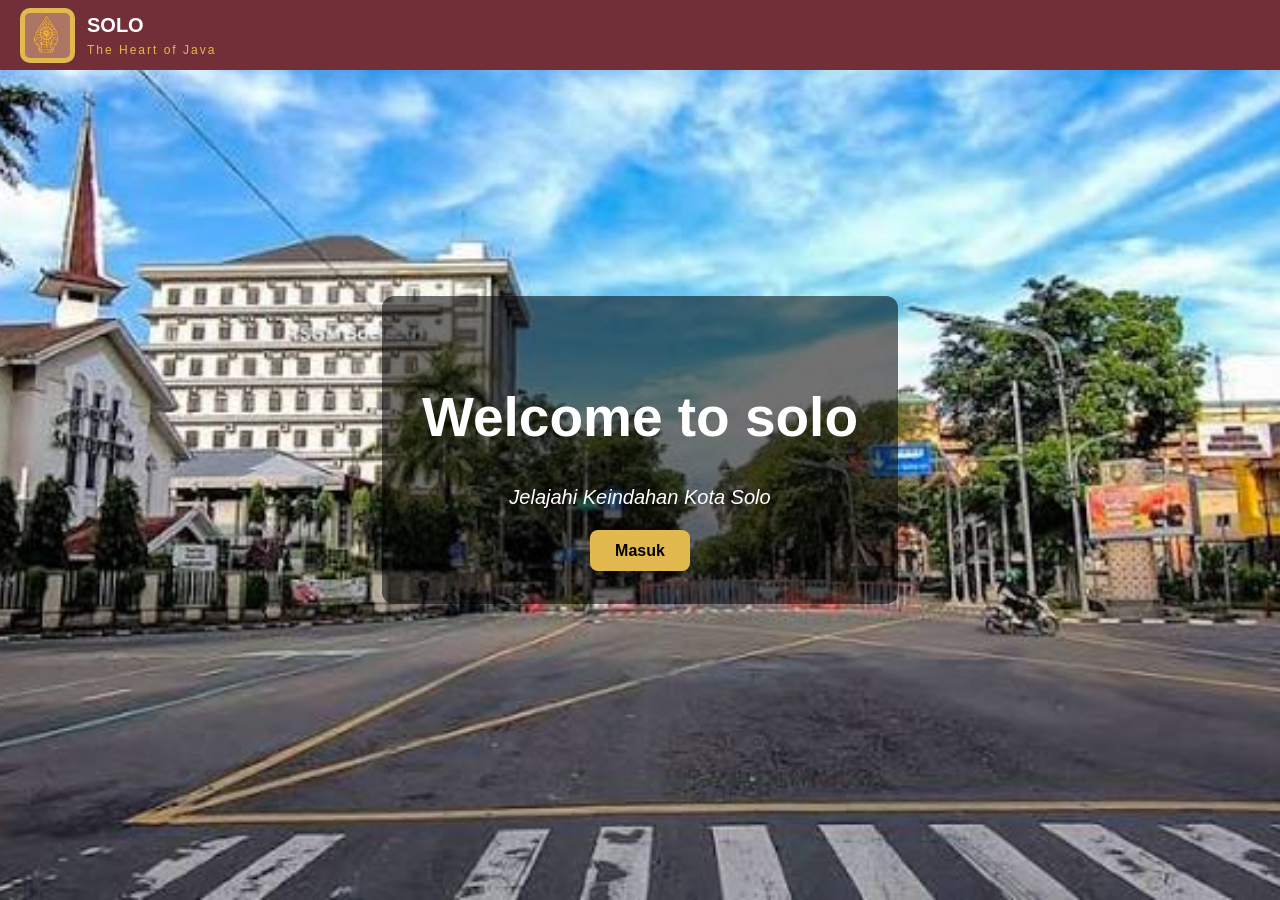
<file: index.html>
<!DOCTYPE html>
<html lang="id">
<head>
<meta charset="UTF-8">
<meta name="viewport" content="width=device-width, initial-scale=1.0">
<title>Welcome Solo</title>
<link rel="stylesheet" href="gaya.css">
</head>

<body>

<nav class="navbar">
  <div class="logo-area">
    <img src="logo.png" class="logo">
    <div class="brand-text">
      <h1>SOLO</h1>
      <span>The Heart of Java</span>
    </div>
  </div>
</nav>

<div id="welcome-screen">

  <div class="welcome-box">
    <h1>Welcome to solo</h1>
    <p><i>Jelajahi Keindahan Kota Solo</i></p>
    <a href="Pariwisata.html" class="btn-masuk">Masuk</a>
  </div>

</div>

</body>
</html>
</file>
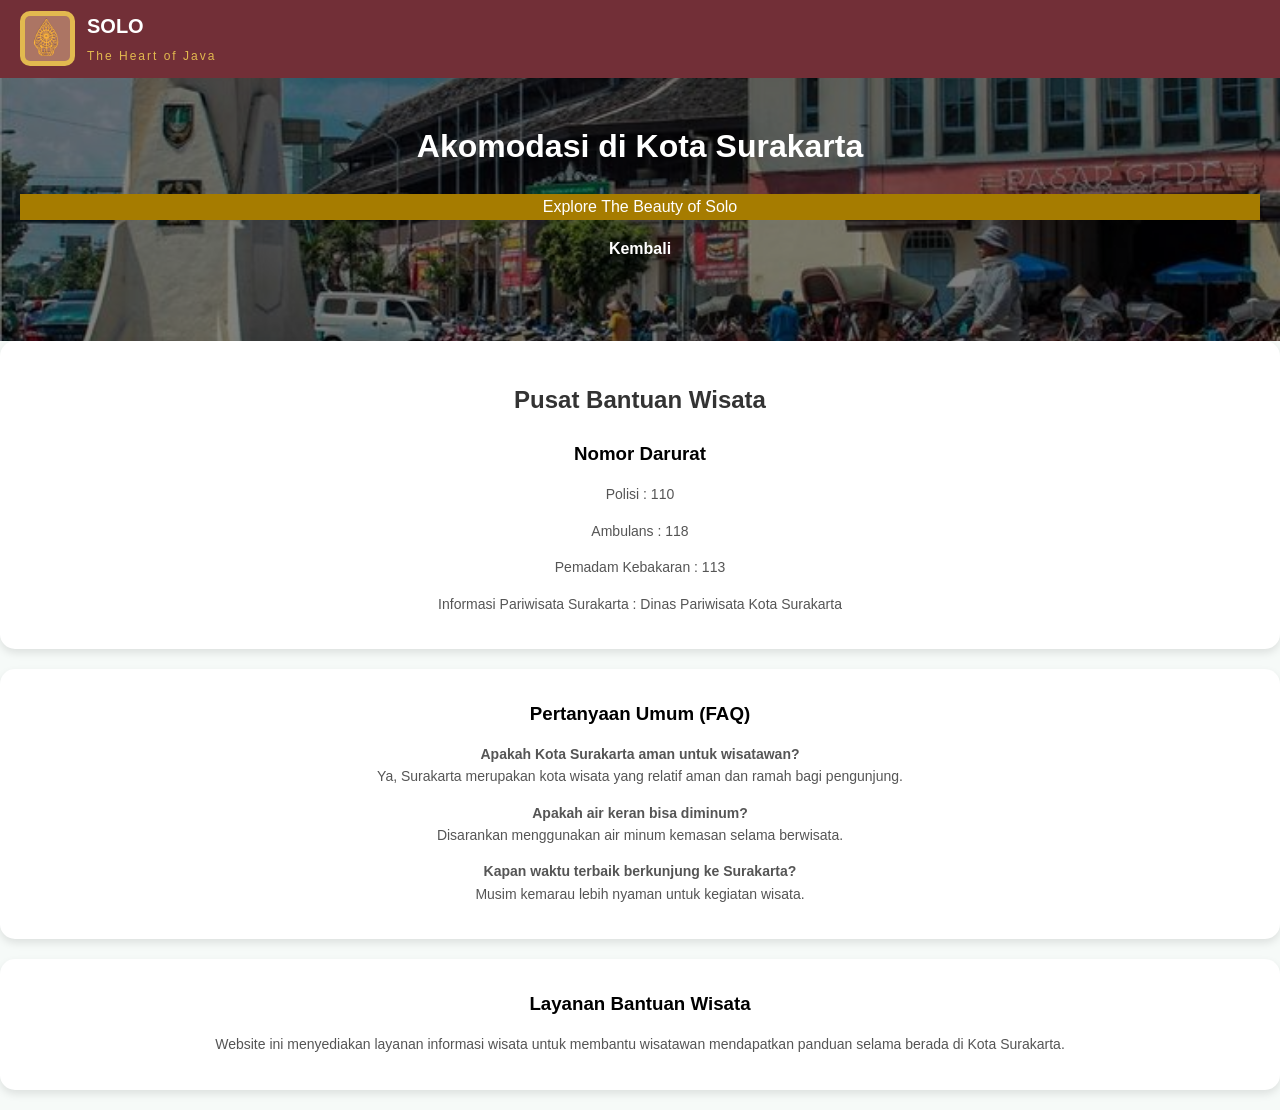
<file: Hal-10-emergency.html>
<!DOCTYPE html>
<html lang="id">
<head>
<meta charset="UTF-8">
<meta name="viewport" content="width=device-width, initial-scale=1.0">
<title>Kota solo</title>
<link rel="stylesheet" href="style.css">
</head>

<body>

<nav class="navbar">
  <div class="logo-area">
    <img src="logo.png" class="logo">
    <div class="brand-text">
      <h1>SOLO</h1>
      <span>The Heart of Java</span>
    </div>
  </div>
</nav>

<header id="home">
  <h1>Akomodasi di Kota Surakarta</h1>
  <p style="background-color:#A67C00;">Explore The Beauty of Solo</p>
   <nav>
    <ul>
 <li><a href="Pariwisata.html">Kembali</a></li>
     </ul>
  </nav>
</header>
</section>
<div class="card">
<h2>Pusat Bantuan Wisata</h2>
<h3>Nomor Darurat</h3>
<p>Polisi : 110</p>
<p>Ambulans : 118</p>
<p>Pemadam Kebakaran : 113</p>
<p>Informasi Pariwisata Surakarta : Dinas Pariwisata Kota Surakarta</p>
</div>

<div class="card">
<h3>Pertanyaan Umum (FAQ)</h3>
<p><b>Apakah Kota Surakarta aman untuk wisatawan?</b><br>
Ya, Surakarta merupakan kota wisata yang relatif aman dan ramah bagi pengunjung.</p>
<p><b>Apakah air keran bisa diminum?</b><br>
Disarankan menggunakan air minum kemasan selama berwisata.</p>
<p><b>Kapan waktu terbaik berkunjung ke Surakarta?</b><br>
Musim kemarau lebih nyaman untuk kegiatan wisata.</p>
</div>

<div class="card">
<h3>Layanan Bantuan Wisata</h3>
<p>Website ini menyediakan layanan informasi wisata untuk membantu wisatawan mendapatkan panduan selama berada di Kota Surakarta.</p>

</div>
</file>
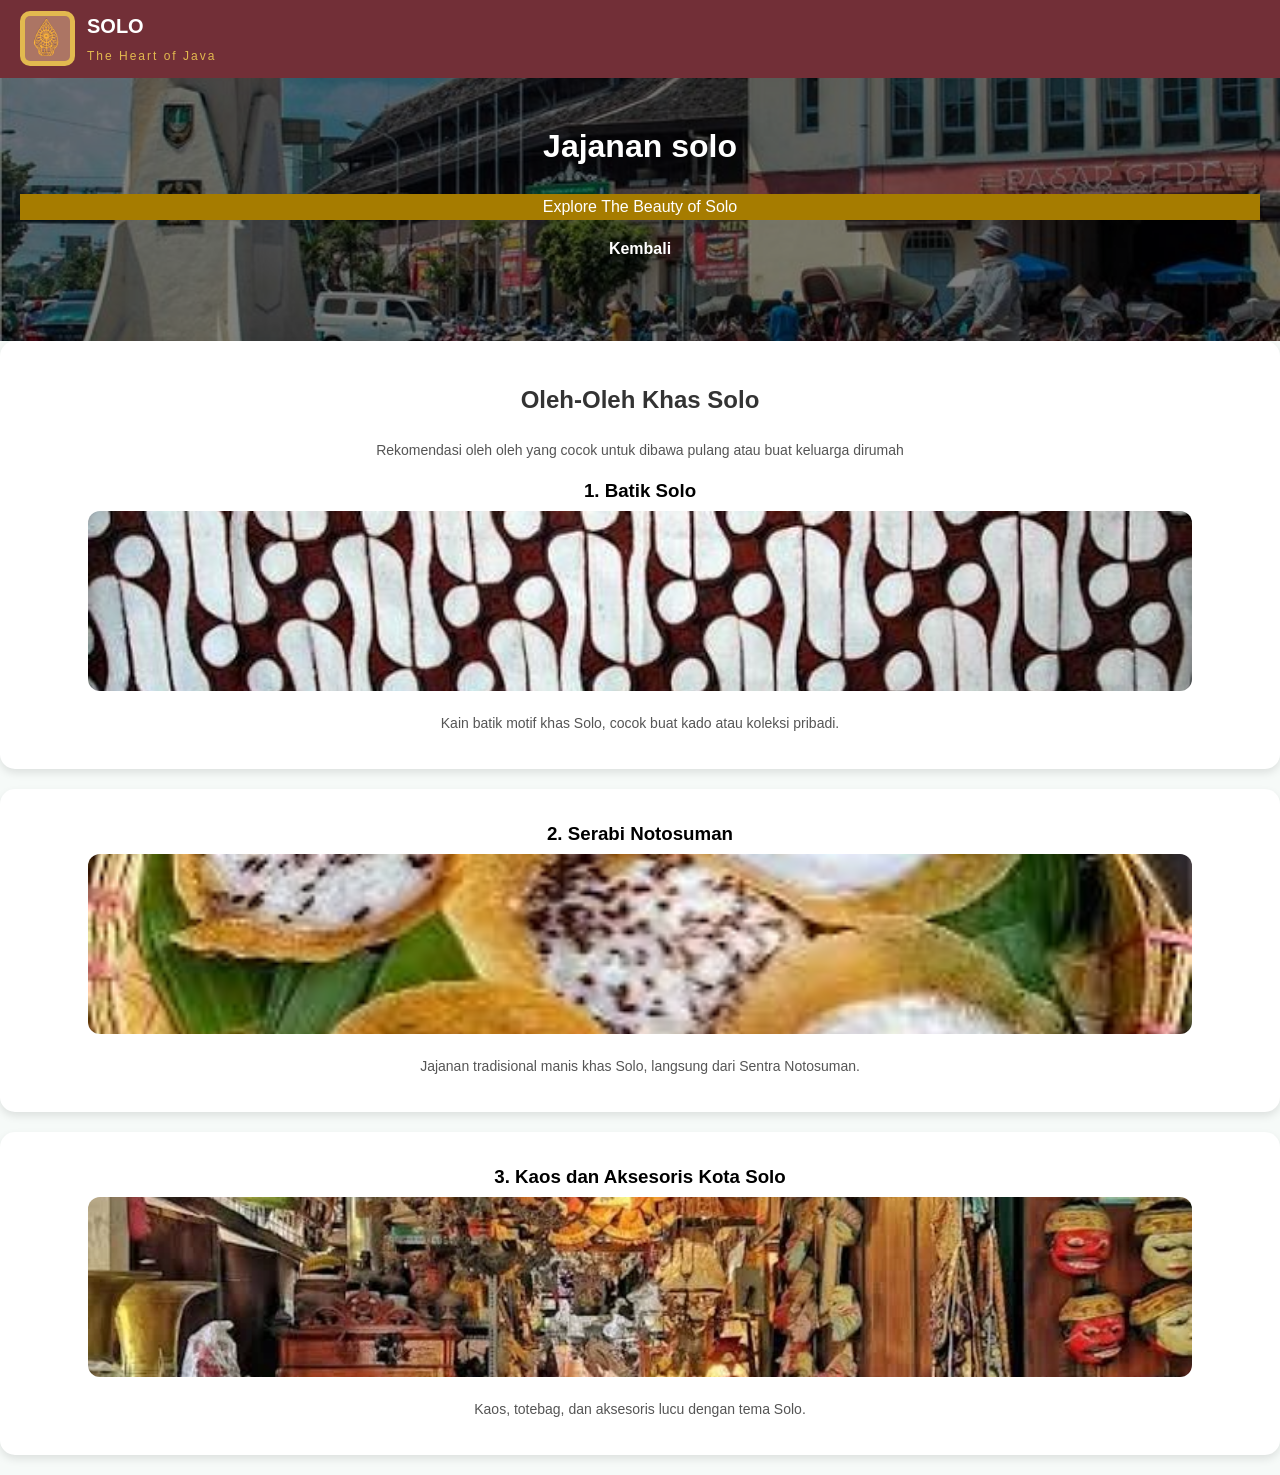
<file: Hal-11-oleh-oleh.html>
<!DOCTYPE html>
<html lang="id">
<head>
<meta charset="UTF-8">
<meta name="viewport" content="width=device-width, initial-scale=1.0">
<title>Kota solo</title>
<link rel="stylesheet" href="style.css">
</head>

<body>

<nav class="navbar">
  <div class="logo-area">
    <img src="logo.png" class="logo">
    <div class="brand-text">
      <h1>SOLO</h1>
      <span>The Heart of Java</span>
    </div>
  </div>
</nav>

<header id="home">
  <h1>Jajanan solo</h1>
  <p style="background-color:#A67C00;">Explore The Beauty of Solo</p>
   <nav>
    <ul>
 <li><a href="Hal-5-kuliner.html">Kembali</a></li>
     </ul>
  </nav>
</header>
</section>
<div class="card">
  <h2>Oleh-Oleh Khas Solo</h2>
  <p>Rekomendasi oleh oleh yang cocok untuk dibawa pulang atau buat keluarga dirumah</p>
   <h3>1. Batik Solo</h3>
    <img src="Budaya1.jpg">
    <p>Kain batik motif khas Solo, cocok buat kado atau koleksi pribadi.</p>
  </div>
  
  <div class="card">
    <h3>2. Serabi Notosuman</h3>
    <img src="Makanan1.jpg">
    <p>Jajanan tradisional manis khas Solo, langsung dari Sentra Notosuman.</p>
  </div>
  
  <div class="card">
    <h3>3. Kaos dan Aksesoris Kota Solo</h3>
    <img src="Wisata8.jpg">
    <p>Kaos, totebag, dan aksesoris lucu dengan tema Solo.</p>
  </div>
</file>
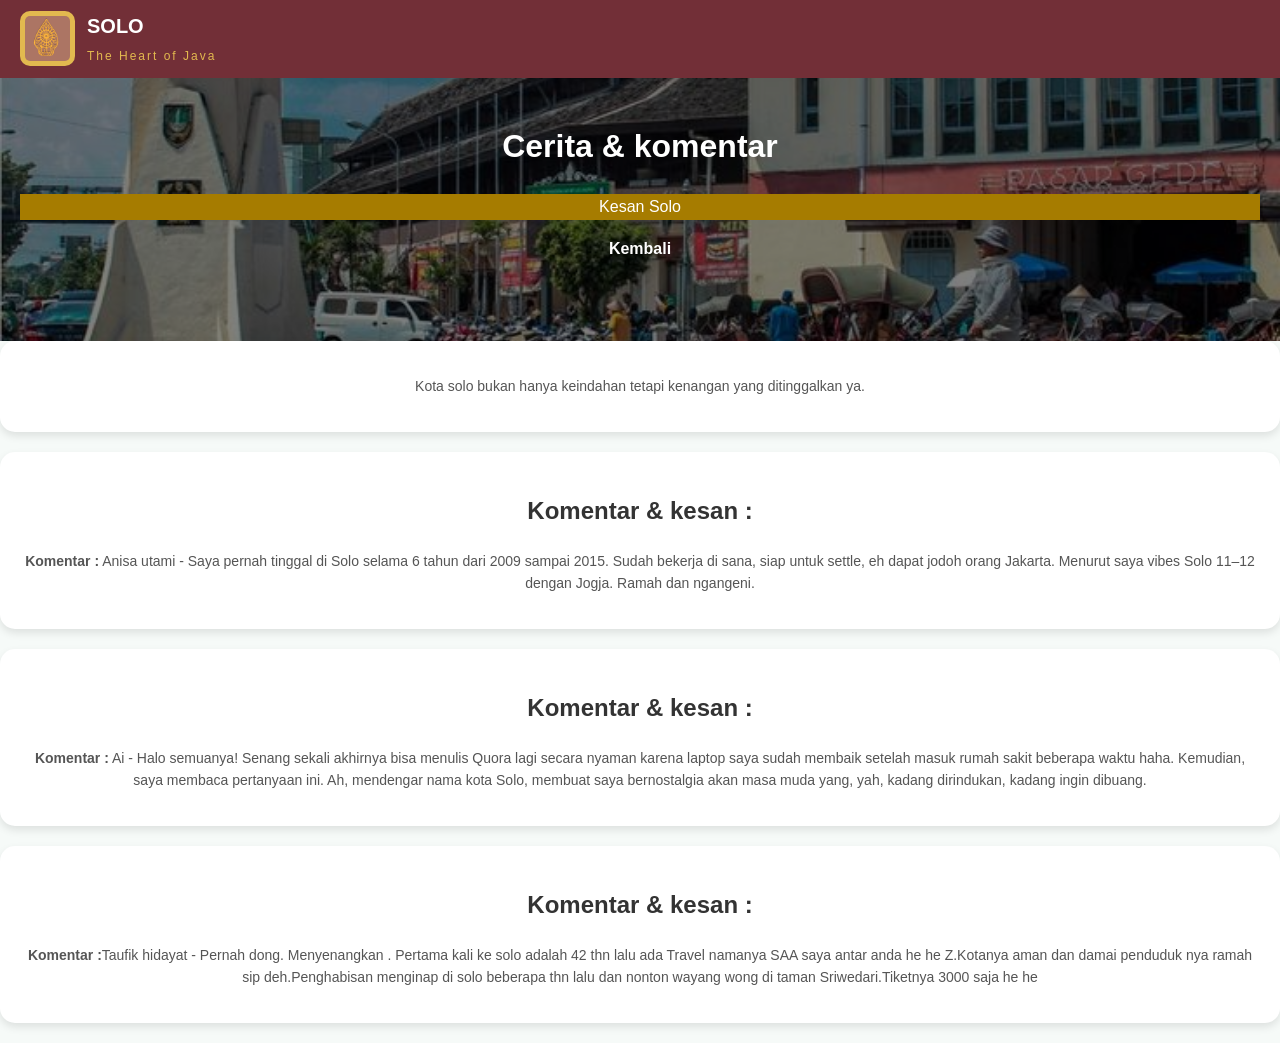
<file: Hal-12-komentar.html>
<!DOCTYPE html>
<html lang="id">
<head>
<meta charset="UTF-8">
<meta name="viewport" content="width=device-width, initial-scale=1.0">
<title>Kota solo</title>
<link rel="stylesheet" href="style.css">
</head>

<body>

<nav class="navbar">
  <div class="logo-area">
    <img src="logo.png" class="logo">
    <div class="brand-text">
      <h1>SOLO</h1>
      <span>The Heart of Java</span>
    </div>
  </div>
</nav>

<header id="home">
  <h1>Cerita & komentar</h1>
  <p style="background-color:#A67C00;">Kesan Solo
  </p>
   <nav>
    <ul>
 <li><a href="Pariwisata.html">Kembali</a></li>
     </ul>
  </nav>
</header>
</section>
<div class="card">
  <p> Kota solo bukan hanya keindahan tetapi kenangan yang ditinggalkan ya.</p>
</div>
<div class="card">
  <h2>Komentar & kesan :</h2>
  <p><b>Komentar :</b> Anisa utami - Saya pernah tinggal di Solo selama 6 tahun dari 2009 sampai 2015. Sudah bekerja di sana, siap untuk settle, eh dapat jodoh orang Jakarta.

Menurut saya vibes Solo 11–12 dengan Jogja. Ramah dan ngangeni. </p>
</div>

<div class="card">
  <h2>Komentar & kesan :</h2>
  <p><b>Komentar :</b> Ai - Halo semuanya! Senang sekali akhirnya bisa menulis Quora lagi secara nyaman karena laptop saya sudah membaik setelah masuk rumah sakit beberapa waktu haha. Kemudian, saya membaca pertanyaan ini. Ah, mendengar nama kota Solo, membuat saya bernostalgia akan masa muda yang, yah, kadang dirindukan, kadang ingin dibuang.</p>
  </div>
  
  <div class="card">
  <h2>Komentar & kesan :</h2>
  <p><b>Komentar :</b>Taufik hidayat - Pernah dong. Menyenangkan . Pertama kali ke solo adalah 42 thn lalu ada Travel namanya SAA saya antar anda he he Z.Kotanya aman dan damai penduduk nya ramah sip deh.Penghabisan menginap di solo beberapa thn lalu dan nonton wayang wong di taman Sriwedari.Tiketnya 3000 saja he he</p>
  </div>
</file>
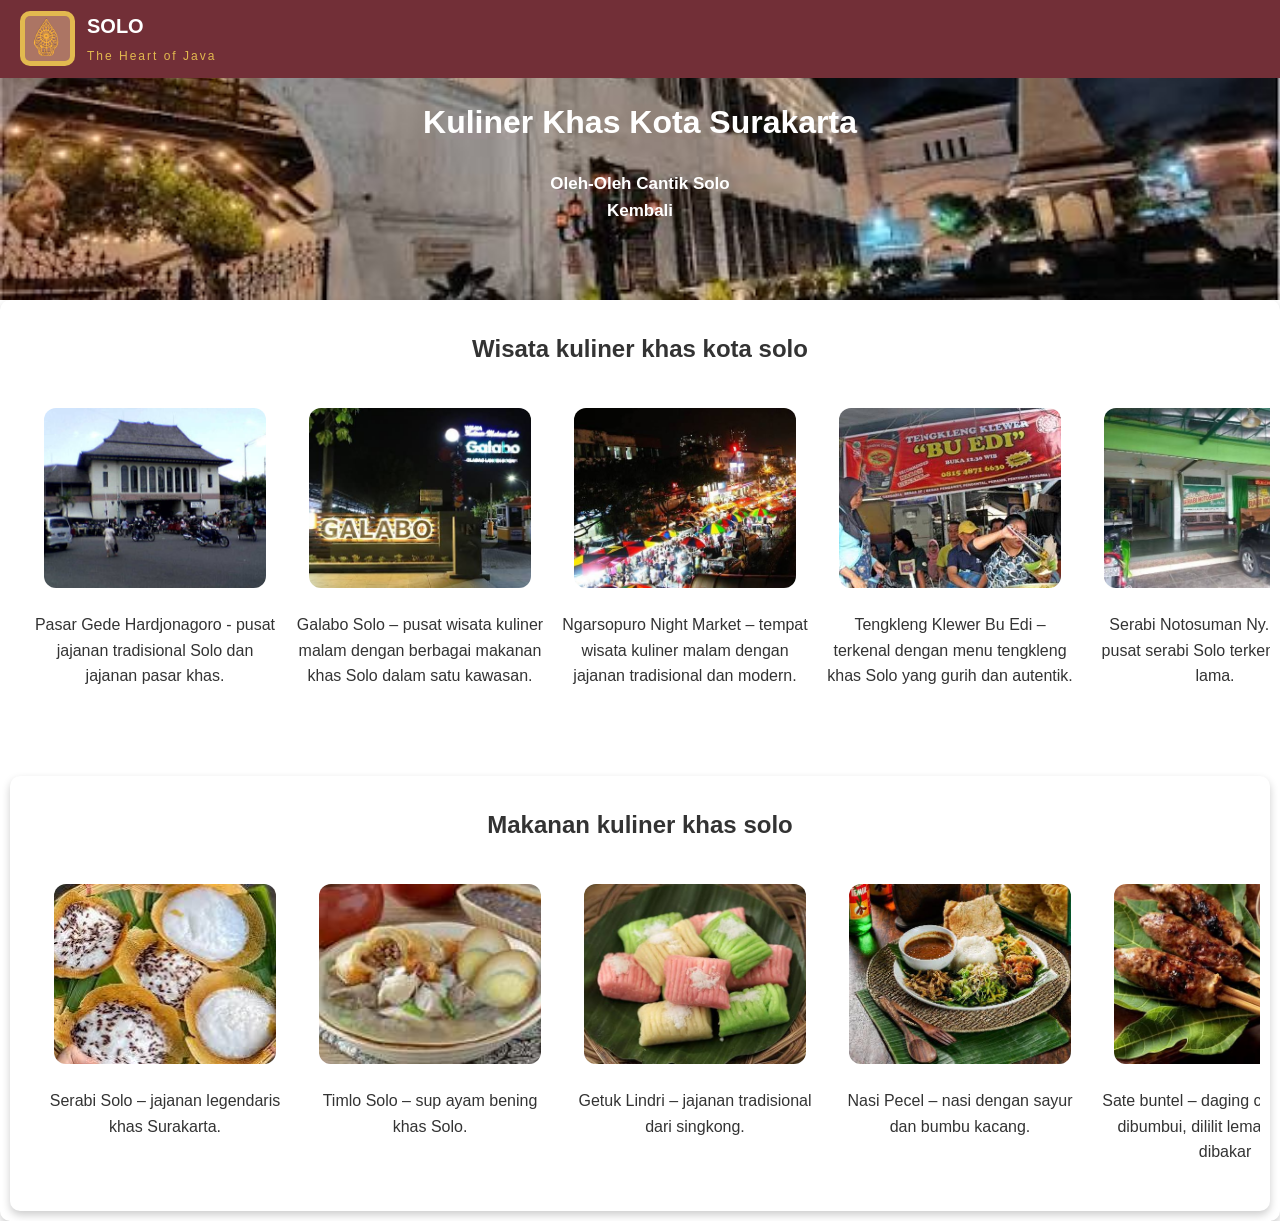
<file: Hal-5-kuliner.html>
<!DOCTYPE html>
<html>
<head>
<title>Wisata Surakarta</title>
<link rel="stylesheet" href="Elemen.css">
</head>

<body>
<nav class="navbar">
  <div class="logo-area">
    <img src="logo.png" class="logo">
    <div class="brand-text">
      <h1>SOLO</h1>
      <span>The Heart of Java</span>
    </div>
  </div>
</nav>

<div class="hero">
<h1>Kuliner Khas Kota Surakarta</h1>
      <a href="Hal-11-oleh-oleh.html" class="kembali">Oleh-Oleh Cantik Solo</a>
      <a href="Hal-4-budaya.html" class="kembali">Kembali</a>
</div>
<div class="card">
<section id="kuliner">

<h2>Wisata kuliner khas kota solo</h2>

<div class="scroll-container">

<div class="item">
<img src="Wisku1.jpg">
<p>Pasar Gede Hardjonagoro - pusat jajanan tradisional Solo dan jajanan pasar khas.</p>
</div>

<div class="item">
<img src="Wisku2.jpg">
<p>Galabo Solo – pusat wisata kuliner malam dengan berbagai makanan khas Solo dalam satu kawasan.</p>
</div>

<div class="item">
<img src="Wisku3.jpg">
<p>Ngarsopuro Night Market – tempat wisata kuliner malam dengan jajanan tradisional dan modern.</p>
</div>

<div class="item">
<img src="Wisku4.jpg">
<p>Tengkleng Klewer Bu Edi – terkenal dengan menu tengkleng khas Solo yang gurih dan autentik.</p>
</div>

<div class="item">
<img src="Wisku5.jpg">
<p>Serabi Notosuman Ny. Lidia – pusat serabi Solo terkenal sejak lama.</p>
</div>

<div class="item">
<img src="Wisku6.jpg">
<p>Nasi Liwet Wongso Lemu – warung legendaris yang menyajikan nasi liwet dengan ayam suwir, labu siam, dan santan gurih khas Solo sejak dulu.</p>
</div>

<div class="item">
<img src="Wisku7.jpg">
<p>Soto Triwindu – tempat makan soto khas Solo dengan kuah bening gurih yang populer di kalangan wisatawan.</p>
</div>
</section>

<div class="card">
<section id="kuliner">

<h2>Makanan kuliner khas solo</h2>

<div class="scroll-container">

<div class="item">
<img src="Makanan1.jpg">
<p>Serabi Solo – jajanan legendaris khas Surakarta.</p>
</div>

<div class="item">
<img src="Makanan2.jpg">
<p>Timlo Solo – sup ayam bening khas Solo.</p>
</div>

<div class="item">
<img src="Makanan3.jpg">
<p>Getuk Lindri – jajanan tradisional dari singkong.</p>
</div>

<div class="item">
<img src="Makanan4.jpg">
<p>Nasi Pecel – nasi dengan sayur dan bumbu kacang.</p>
</div>

<div class="item">
<img src="Makanan5.jpg">
<p>Sate buntel  – daging cincang yang dibumbui, dililit lemak jala, lalu dibakar</p>
</div>

<div class="item">
<img src="Makanan6.jpg">
<p>Timlo – Kuah kaldu yang gurih, nasi yang lembut, sayuran yang segar, dan daging yang empuk.</p>
</div>

<div class="item">
<img src="Makanan7.jpg">
<p>Selat Solo– perpaduan unik manis, gurih, dan sedikit asam dengan aroma rempah yang kaya.</p>
</div>
</file>
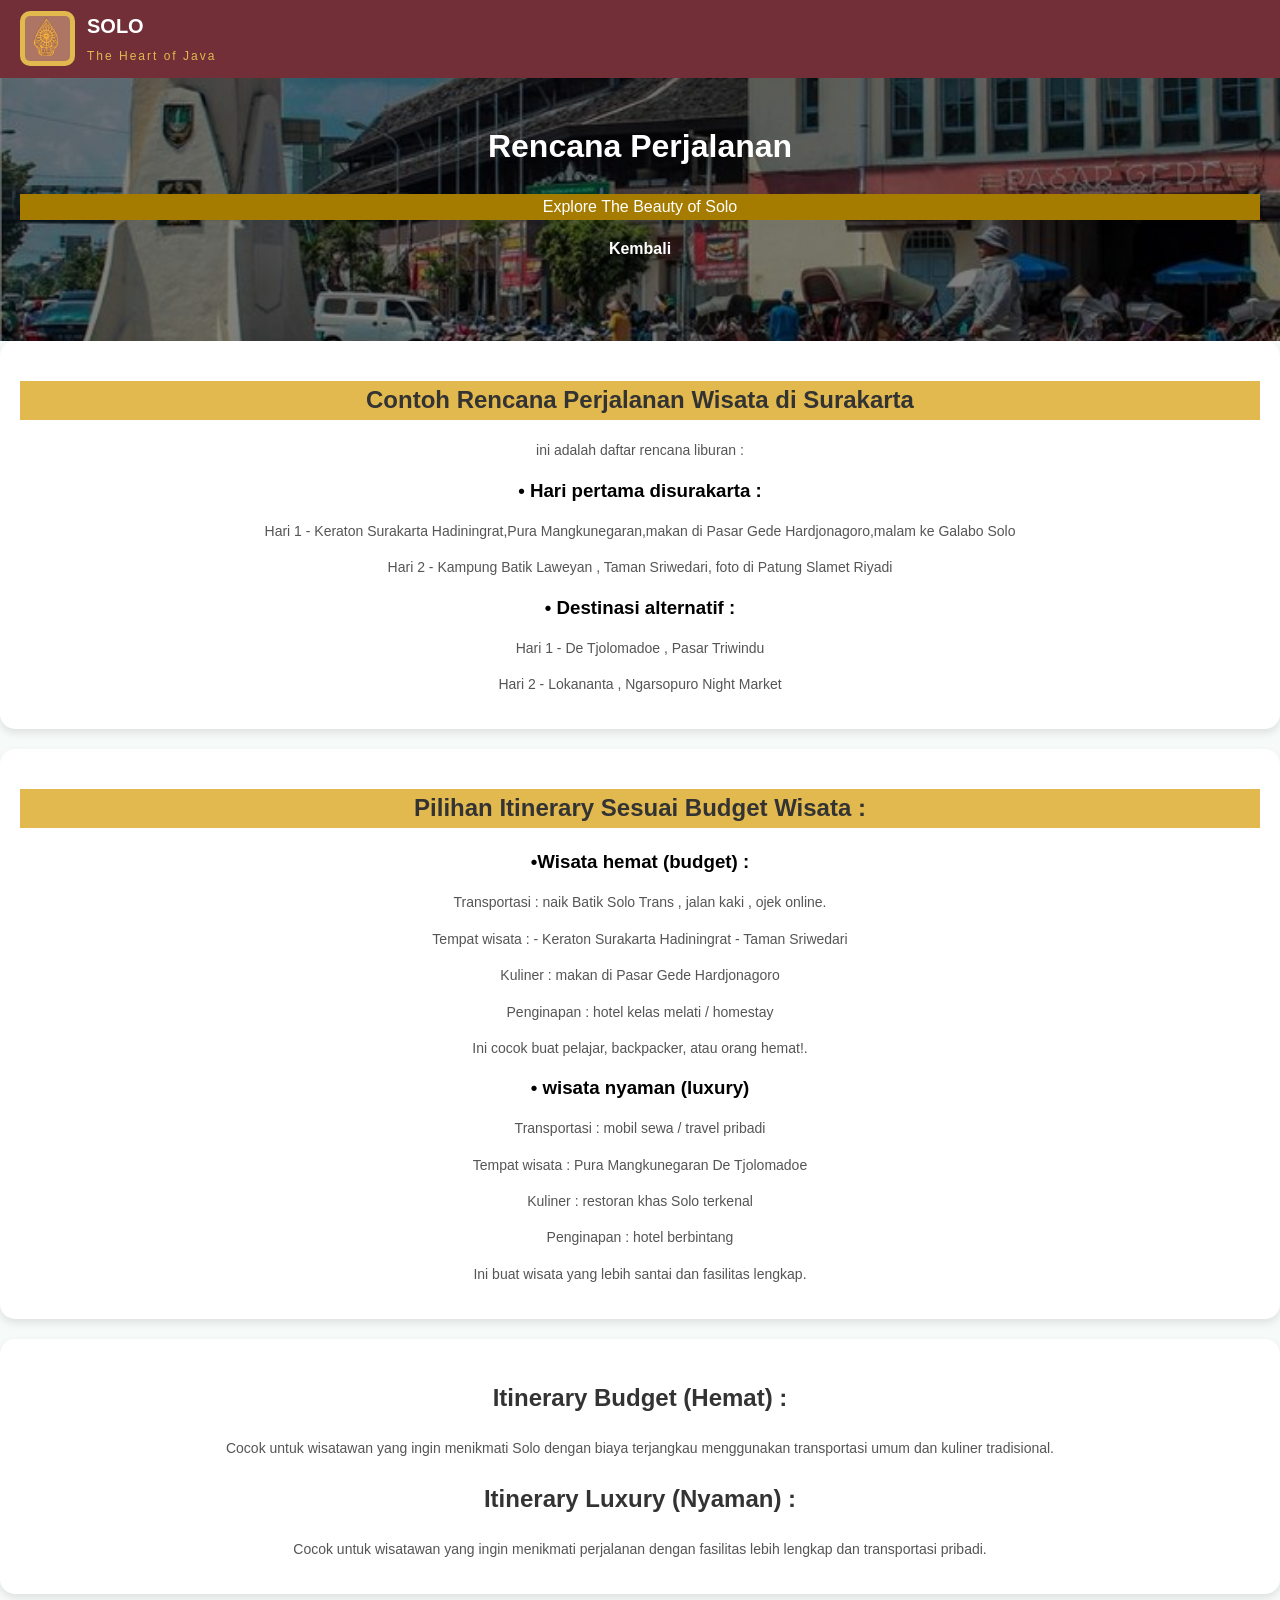
<file: Hal-7-Rencana-perjalanan.html>
<!DOCTYPE html>
<html lang="id">
<head>
<meta charset="UTF-8">
<meta name="viewport" content="width=device-width, initial-scale=1.0">
<title>Kota solo</title>
<link rel="stylesheet" href="style.css">
</head>

<body>
  
<nav class="navbar">
  <div class="logo-area">
    <img src="logo.png" class="logo">
    <div class="brand-text">
      <h1>SOLO</h1>
      <span>The Heart of Java</span>
    </div>
  </div>
</nav>
<header id="home">
  <h1>Rencana Perjalanan</h1>
  <p style="background-color:#A67C00;">Explore The Beauty of Solo</p>

  <nav>
    <ul>
      <li><a href="Hal-6-transportasi.html">Kembali</a></li>
    </ul>
  </nav>
</header>

<div class="card">
  <h2 style="background-color:#e2b94f;">Contoh Rencana Perjalanan Wisata di Surakarta</h2>
  <p>ini adalah daftar rencana liburan :</p>
  <h3> • Hari pertama disurakarta :</h3>
  <p>Hari 1 - 
  Keraton Surakarta Hadiningrat,Pura Mangkunegaran,makan di Pasar Gede Hardjonagoro,malam ke Galabo Solo</p>
  <p>Hari 2 - Kampung Batik Laweyan
, Taman Sriwedari, foto di Patung Slamet Riyadi</p>
<h3>• Destinasi alternatif :</h3>
<p>Hari 1 - De Tjolomadoe , Pasar Triwindu</p>
<p>Hari 2 - Lokananta , Ngarsopuro Night Market</p>
</div>
<div class="card">
<h2 style="background-color:#e2b94f;"> Pilihan Itinerary Sesuai Budget Wisata :</h2>
<h3> •Wisata hemat (budget) :</h3>
<p>Transportasi :
naik Batik Solo Trans , jalan kaki , ojek online.</p>
<p>Tempat wisata : 
- Keraton Surakarta Hadiningrat
- Taman Sriwedari</p>
<p>Kuliner :
makan di Pasar Gede Hardjonagoro </p>

<p> Penginapan :
hotel kelas melati / homestay</p>

<p>Ini cocok buat pelajar, backpacker, atau orang hemat!.</p>

<h3>• wisata nyaman (luxury)</h3>
<p>Transportasi :
mobil sewa / travel pribadi</p>
<p>Tempat wisata :
Pura Mangkunegaran
De Tjolomadoe</p>
<p>Kuliner :
restoran khas Solo terkenal</p>
<p> Penginapan :
hotel berbintang</p>
<p>Ini buat wisata yang lebih santai dan fasilitas lengkap.</p>
</div>

<div class="card">
  <h2>Itinerary Budget (Hemat) :</h2>
<p>Cocok untuk wisatawan yang ingin menikmati Solo dengan biaya terjangkau menggunakan transportasi umum dan kuliner tradisional.</p>
<h2>Itinerary Luxury (Nyaman) :</h2>
<p>Cocok untuk wisatawan yang ingin menikmati perjalanan dengan fasilitas lebih lengkap dan transportasi pribadi.</p>
</div>
</file>
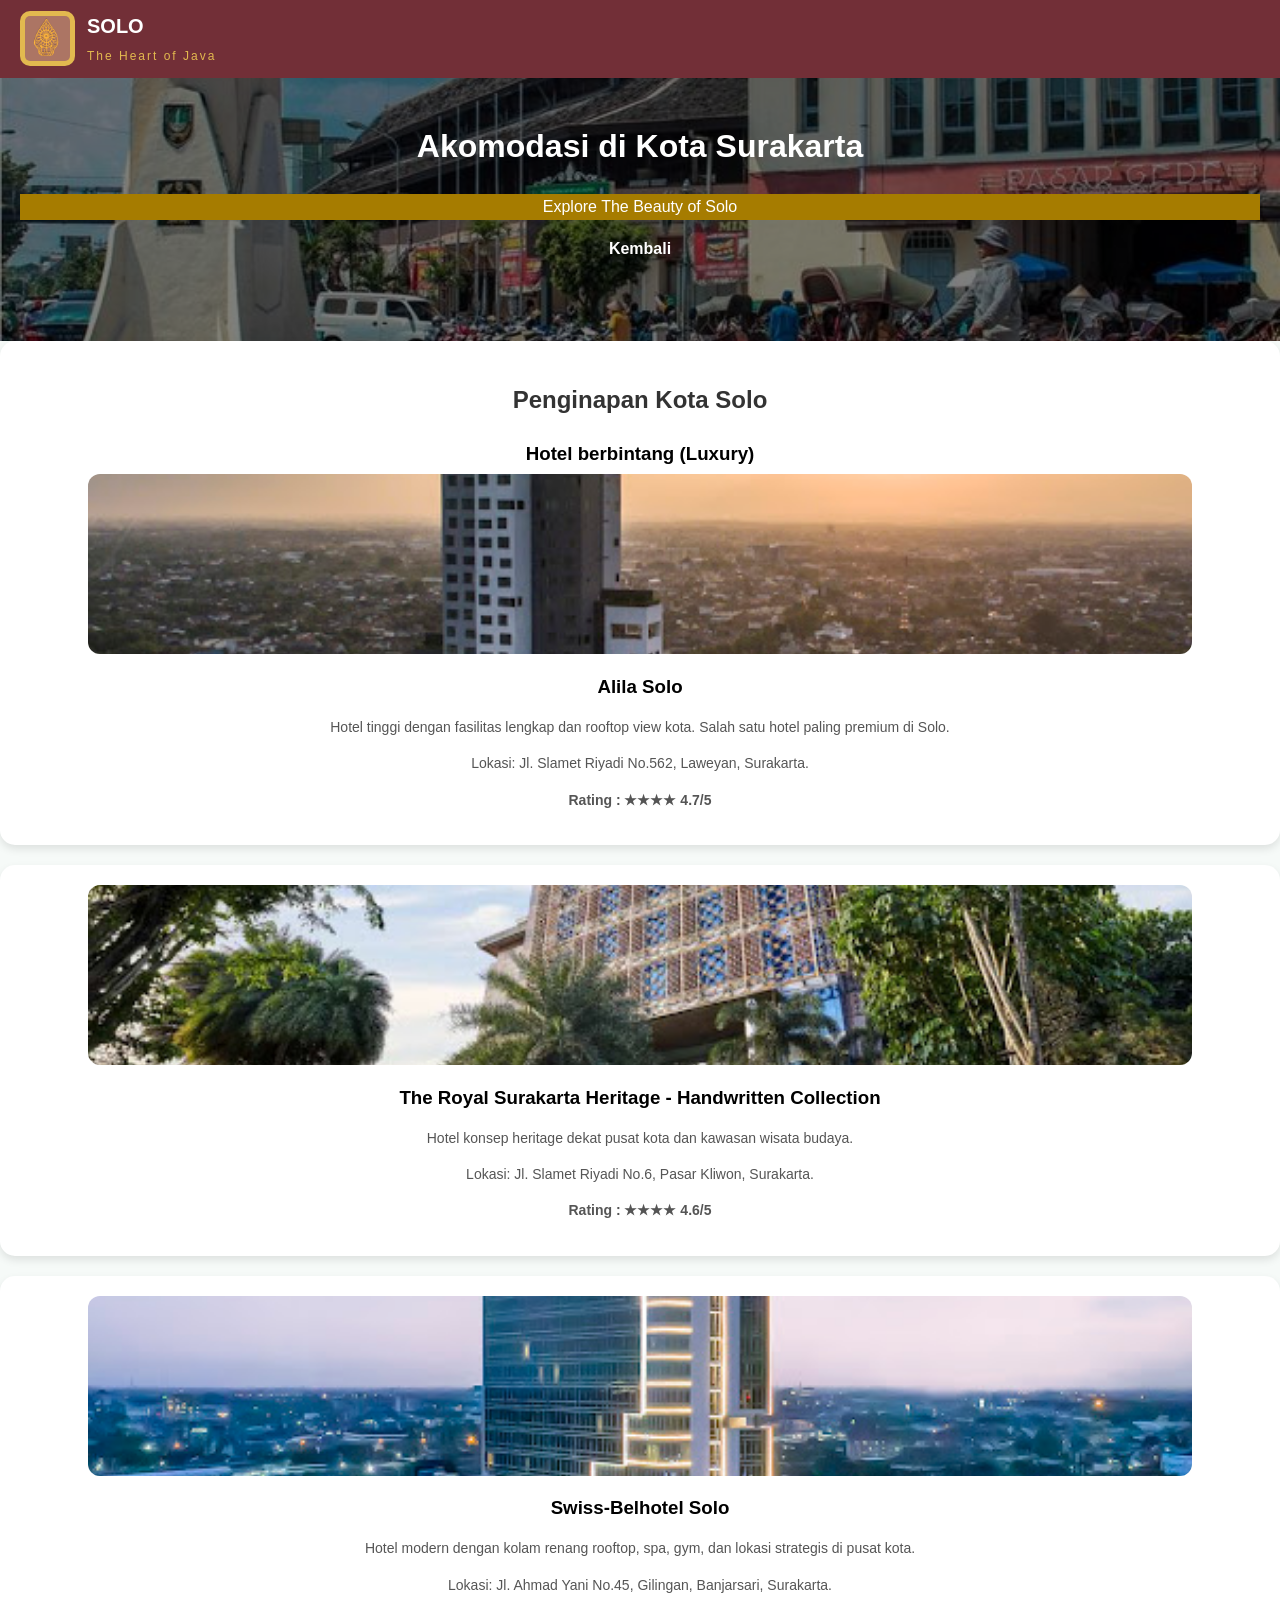
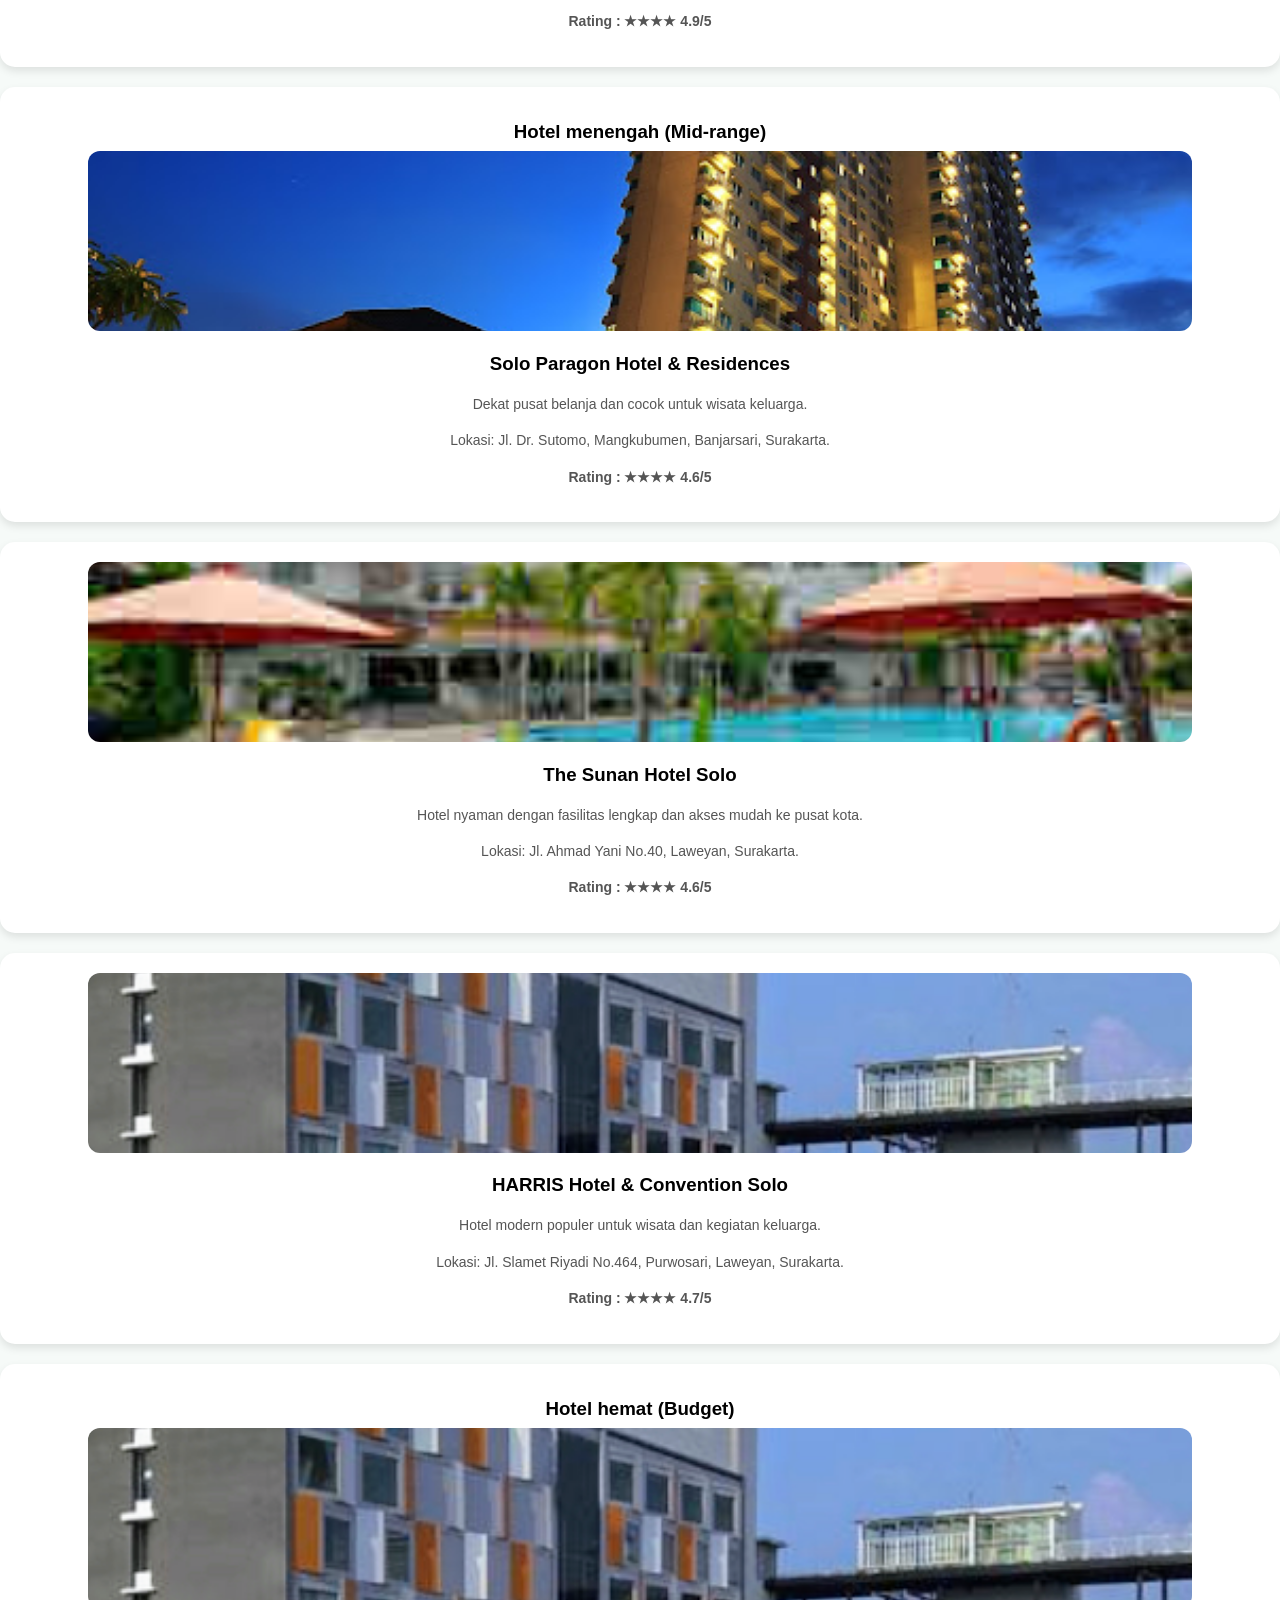
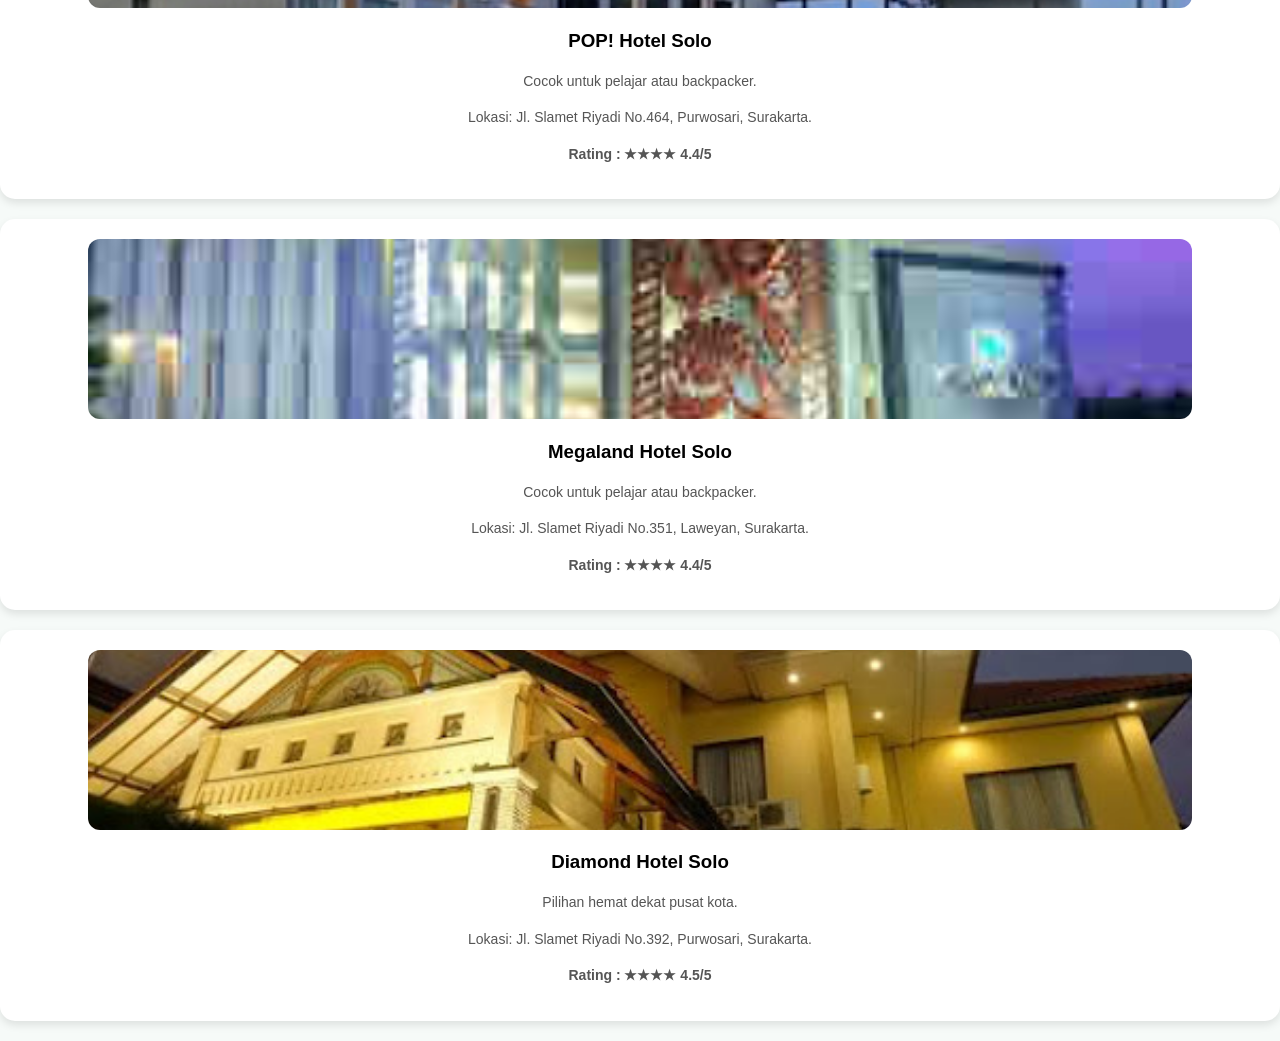
<file: Hal-8-Hotel.html>
<!DOCTYPE html>
<html lang="id">
<head>
<meta charset="UTF-8">
<meta name="viewport" content="width=device-width, initial-scale=1.0">
<title>Kota solo</title>
<link rel="stylesheet" href="style.css">
</head>

<body>

<nav class="navbar">
  <div class="logo-area">
    <img src="logo.png" class="logo">
    <div class="brand-text">
      <h1>SOLO</h1>
      <span>The Heart of Java</span>
    </div>
  </div>
</nav>

<header id="home">
  <h1>Akomodasi di Kota Surakarta</h1>
  <p style="background-color:#A67C00;">Explore The Beauty of Solo</p>
   <nav>
    <ul>
 <li><a href="Hal-6-transportasi.html">Kembali</a></li>
     </ul>
  </nav>
</header>
</section>

<div class="card">
<h2><b>Penginapan Kota Solo</b></h2>
<h3>Hotel berbintang (Luxury)</h3>

<img src="Hotel1.jpg">
<h3>Alila Solo</h3>
<p>Hotel tinggi dengan fasilitas lengkap dan rooftop view kota. Salah satu hotel paling premium di Solo.</p>
<p>Lokasi: Jl. Slamet Riyadi No.562, Laweyan, Surakarta.</p>
<p><b>Rating : ★★★★ 4.7/5</b>
</div>


<div class="card">
<img src="Hotel2.jpg">
<h3>The Royal Surakarta Heritage - Handwritten Collection</h3>
<p>Hotel konsep heritage dekat pusat kota dan kawasan wisata budaya.</p>
<p>Lokasi: Jl. Slamet Riyadi No.6, Pasar Kliwon, Surakarta.</p>
<p><b>Rating : ★★★★ 4.6/5</b>
</div>


<div class="card">
<img src="Hotel3.jpg">
<h3>Swiss-Belhotel Solo</h3>
<p>Hotel modern dengan kolam renang rooftop, spa, gym, dan lokasi strategis di pusat kota.</p>
<p>Lokasi: Jl. Ahmad Yani No.45, Gilingan, Banjarsari, Surakarta.</p>
<p><b>Rating : ★★★★ 4.9/5</b>
</div>


<div class="card">
<h3>Hotel menengah (Mid-range)</h3>

<img src="Hotel4.jpg">
<h3>Solo Paragon Hotel & Residences</h3>
<p>Dekat pusat belanja dan cocok untuk wisata keluarga.</p>
<p>Lokasi: Jl. Dr. Sutomo, Mangkubumen, Banjarsari, Surakarta.</p>
<p><b>Rating : ★★★★ 4.6/5</b>
</div>


<div class="card">
<img src="Hotel5.jpg">
<h3>The Sunan Hotel Solo</h3>
<p>Hotel nyaman dengan fasilitas lengkap dan akses mudah ke pusat kota.</p>
<p>Lokasi: Jl. Ahmad Yani No.40, Laweyan, Surakarta.</p>
<p><b>Rating : ★★★★ 4.6/5</b>
</div>


<div class="card">
<img src="Hotel6.jpg">
<h3>HARRIS Hotel & Convention Solo</h3>
<p>Hotel modern populer untuk wisata dan kegiatan keluarga.</p>
<p>Lokasi: Jl. Slamet Riyadi No.464, Purwosari, Laweyan, Surakarta.</p>
<p><b>Rating : ★★★★ 4.7/5</b>
</div>


<div class="card">
<h3>Hotel hemat (Budget)</h3>

<img src="Hotel6.jpg">
<h3>POP! Hotel Solo</h3>
<p>Cocok untuk pelajar atau backpacker.</p>
<p>Lokasi: Jl. Slamet Riyadi No.464, Purwosari, Surakarta.</p>
<p><b>Rating : ★★★★ 4.4/5</b>
</div>


<div class="card">
<img src="Hotel7.jpg">
<h3>Megaland Hotel Solo</h3>
<p>Cocok untuk pelajar atau backpacker.</p>
<p>Lokasi: Jl. Slamet Riyadi No.351, Laweyan, Surakarta.</p>
<p><b>Rating : ★★★★ 4.4/5</b>
</div>


<div class="card">
<img src="Hotel8.jpg">
<h3>Diamond Hotel Solo</h3>
<p>Pilihan hemat dekat pusat kota.</p>
<p>Lokasi: Jl. Slamet Riyadi No.392, Purwosari, Surakarta.</p>
<p><b>Rating : ★★★★ 4.5/5</b>
</div>
</section>
</html>
</file>
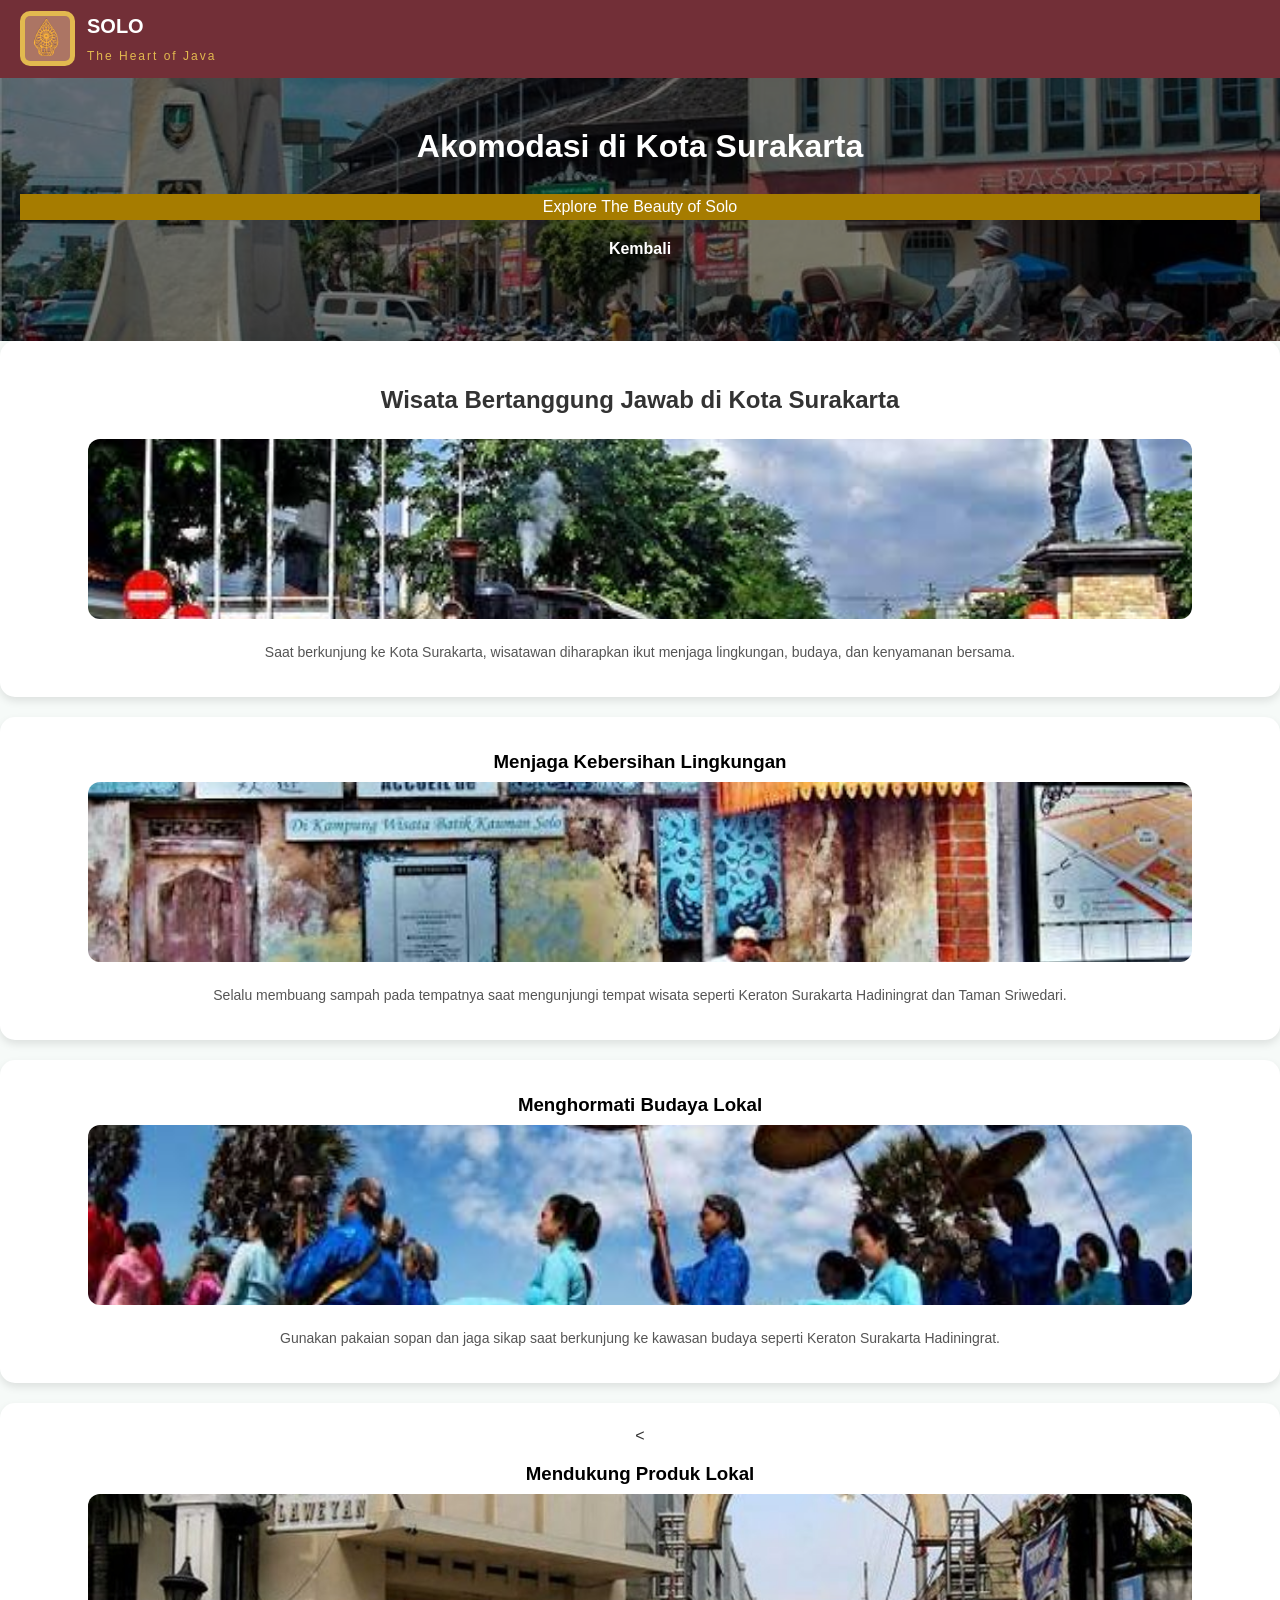
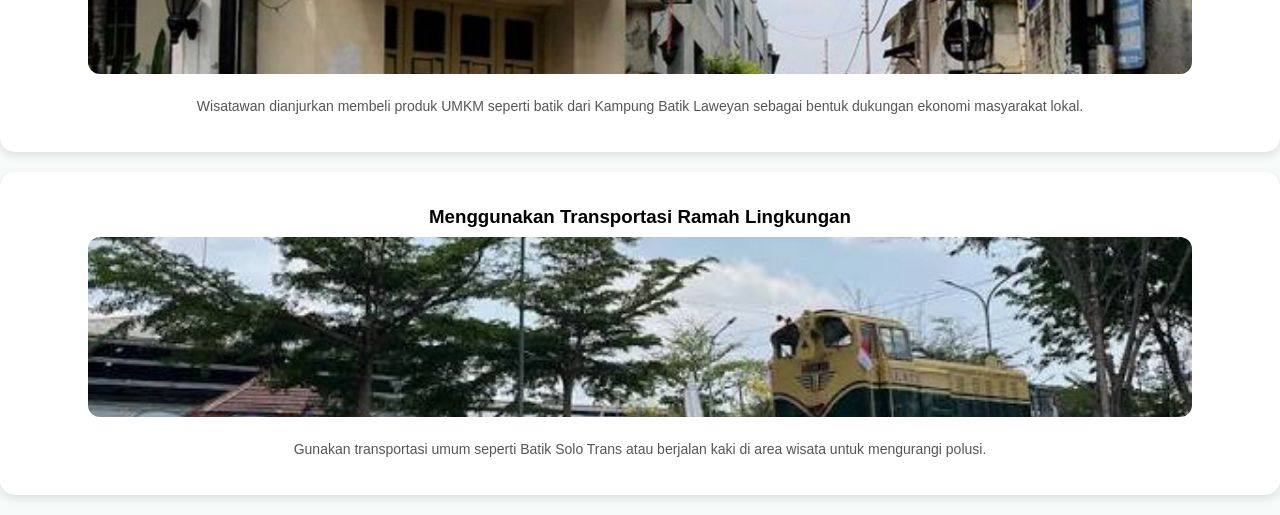
<file: Hal-9-konversi.html>
<!DOCTYPE html>
<html lang="id">
<head>
<meta charset="UTF-8">
<meta name="viewport" content="width=device-width, initial-scale=1.0">
<title>Kota solo</title>
<link rel="stylesheet" href="style.css">
</head>

<body>

<nav class="navbar">
  <div class="logo-area">
    <img src="logo.png" class="logo">
    <div class="brand-text">
      <h1>SOLO</h1>
      <span>The Heart of Java</span>
    </div>
  </div>
</nav>

<header id="home">
  <h1>Akomodasi di Kota Surakarta</h1>
  <p style="background-color:#A67C00;">Explore The Beauty of Solo</p>
   <nav>
    <ul>
 <li><a href="destinasi.html">Kembali</a></li>
     </ul>
  </nav>
</header>
</section>

<div class="card">
<h2>Wisata Bertanggung Jawab di Kota Surakarta</h2>
<img src="Galeri 3.jpg">
<p>Saat berkunjung ke Kota Surakarta, wisatawan diharapkan ikut menjaga lingkungan, budaya, dan kenyamanan bersama.</p>
</div>
<div class="card">
<h3>Menjaga Kebersihan Lingkungan</h3>
<img src="Keragaman2.jpg">
<p>Selalu membuang sampah pada tempatnya saat mengunjungi tempat wisata seperti Keraton Surakarta Hadiningrat dan Taman Sriwedari.</p>
</div>

<div class="card">
<h3>Menghormati Budaya Lokal</h3>
<img src ="Keragaman 7.jpg">
<p>Gunakan pakaian sopan dan jaga sikap saat berkunjung ke kawasan budaya seperti Keraton Surakarta Hadiningrat.</p>
</div>

<div class="card"><
<h3>Mendukung Produk Lokal</h3>
<img src="Wisata4.jpg">
<p>Wisatawan dianjurkan membeli produk UMKM seperti batik dari Kampung Batik Laweyan sebagai bentuk dukungan ekonomi masyarakat lokal.</p>
</div>

<div class="card">
<h3>Menggunakan Transportasi Ramah Lingkungan</h3>
  <img src="Transportasi2.jpg">
<p>Gunakan transportasi umum seperti Batik Solo Trans atau berjalan kaki di area wisata untuk mengurangi polusi.</p>
</div>
</div>
</file>
<file: gaya.css>
body {
  font-family: "Segoe UI", Tahoma, Geneva, Verdana, sans-serif;
  margin: 0;
  line-height: 1.6;
  color: #333;
  background-color: #white;
}
.navbar{
position:fixed;
top:0;
left:0;
width:100%;
height:70px;
display:flex;
align-items:center;
padding:0 20px;
background:#722F37;
z-index:10000;
}

.logo-area{
display:flex;
align-items:center;
gap:12px;
}

.logo{
width:45px;
height:45px;
object-fit:contain;
border-radius:10px;
background:#e2b94f;
padding:5px;
}

.brand-text{
display:flex;
flex-direction:column;
justify-content:center;
}

.brand-text h1{
font-size:20px;
color:#fff;
margin:0;
}

.brand-text span{
font-size:12px;
color:#e2b94f;
letter-spacing:2px;
}

#welcome-screen{
position: fixed;
top:0;
left:0;
width:100%;
height:100vh;
background-image:url("Home.jpg");
background-size:cover;
background-position:center;
display:flex;
justify-content:center;
align-items:center;
z-index:9999;
}

.welcome-box{
text-align:center;
color:white;
background:rgba(0,0,0,0.55);
padding:40px;
border-radius:12px;
}

.welcome-box h1{
font-size:55px;
margin-bottom:10px;
}

.welcome-box p{
font-size:20px;
margin-bottom:25px;
}

.btn-masuk{
text-decoration:none;
background:#e2b94f;
color:black;
padding:12px 25px;
border-radius:8px;
font-weight:bold;
}

.btn-masuk:hover{
background:#ffd76a;
}
.peta{
padding:20px;
margin-top:80px;
text-align:center;
}

.peta iframe{
border-radius:10px;
}
.card{
width:300px;
background:white;
border-radius:10px;
padding:15px;
box-shadow:0 4px 10px rgba(0,0,0,0.1);
display:flex;
flex-direction:column;
}

.card img{
width:100%;
border-radius:10px;
margin-bottom:10px;
}
</file>
<file: style.css>
body {
  font-family: "Segoe UI", Tahoma, Geneva, Verdana, sans-serif;
  margin: 0;
  line-height: 1.6;
  color: #333;
  background-color: #f6faf8;
}
.navbar {
  position: fixed;
  top: 0;
  width: 100%;
  padding: 10px 20px;
  display: flex;
  justify-content: space-between;
  align-items: center;
  background: #722F37;
  z-index: 100;
}

.logo-area {
  display: flex;
  align-items: center;
  gap: 12px;
}

.logo {
  width: 45px;
  height: 45px;
  object-fit: contain;
  border-radius: 10px;
  background: #e2b94f;
  padding: 5px;
}

.brand-text h1 {
  font-size: 20px;
  color: #fff;
  margin: 0;
}

.brand-text span {
  font-size: 12px;
  color: #e2b94f;
  letter-spacing: 2px;
}
header {
  background:
    linear-gradient(rgba(0,0,0,0.5), rgba(0,0,0,0.5)),
    url("Solo1.jpg") center / cover no-repeat;
  color: #fff;
  padding: 100px 20px 80px;
  text-align: center;
}
nav ul {
  list-style: none;
  padding: 0;
  margin: 0;
}

nav ul li {
  display: inline-block;
  margin: 0 8px;
}

nav ul li a {
  color: #fff;
  text-decoration: none;
  font-weight: bold;
}

nav ul li a:hover {
  text-decoration: underline;
}
.container {
  width: 85%;
  margin: auto;
  padding: 20px 0;
}

section {
  padding: 20px 0;
  border-bottom: 1px solid #ccc;
}
.card {
  background: #fff;
  border-radius: 15px;
  padding: 20px;
  text-align: center;
  box-shadow: 0 4px 8px rgba(0,0,0,0.1);
  margin-bottom: 20px;
  transition: 0.2s;
}

.card:hover {
  transform: translateY(-5px);
  box-shadow: 0 10px 20px rgba(0,0,0,0.15);
}

.card img {
  width: 89%;
  height: 180px;
  object-fit: cover;
  border-radius: 12px;
}

.card ul {
  text-align: left;
  padding-left: 20px;
}

.card h3 {
  margin: 10px 0 5px;
  color: #000;
}

.card p {
  font-size: 14px;
  color: #555;
}
.container h2,
section h2{
text-align:center;
width:100%;
display:block;
margin:20px 0;
}
.scroll-container{
display:flex;
gap:15px;
overflow-x:auto;
padding:20px;
}

.item{
flex:0 0 260px;
text-align:center;
}

.item img{
width:100%;
height:160px;
object-fit:cover;
border-radius:12px;
}

.caption{
margin-top:8px;
font-size:14px;
line-height:1.4;
}
.item {
  flex: 0 0 250px;
  scroll-snap-align: start;
}

.item img {
  width: 100%;
  height: 180px;
  object-fit: cover;
  border-radius: 12px;
}
.avatar-gallery h2 {
  width: 100%;
  text-align: center;
  margin-bottom: 20px;
}
.avatar-gallery {
  display: flex;
  flex-wrap: wrap;
  justify-content: center;
  gap: 25px;
  padding: 20px;
}

.avatar {
  width: clamp(70px, 12vw, 130px);
  height: clamp(70px, 12vw, 130px);
  border-radius: 50%;
  overflow: hidden;
  margin: auto;
}

.avatar img {
  width: 100%;
  height: 100%;
  object-fit: cover;
}

.avatar-item p {
  margin-top: 8px;
  font-size: 14px;
  font-weight: 600;
  color: #800020;
}
h3{
text-align:center;
}

input,
select,
textarea {
  width: 100%;
  padding: 12px 15px;
  border: 2px solid #e1e1e1;
  border-radius: 8px;
  box-sizing: border-box;
  font-size: 1rem;
  transition: 0.3s;
}

input:focus,
select:focus,
textarea:focus {
  border-color: #800020;
  outline: none;
}

button,
input[type="submit"],
input[type="reset"],
input[type="button"] {
  padding: 12px 25px;
  border: none;
  border-radius: 8px;
  font-weight: bold;
  cursor: pointer;
  font-size: 1rem;
  transition: 0.3s;
}

input[type="submit"] {
  background: linear-gradient(135deg, #27ae60, #2ecc71);
  color: #fff;
}

input[type="reset"] {
  background: #e74c3c;
  color: #fff;
}

input[type="button"] {
  background: #34495e;
  color: #fff;
}

button:hover,
input[type="submit"]:hover,
input[type="reset"]:hover,
input[type="button"]:hover {
  transform: translateY(-2px);
  filter: brightness(1.1);
}
.btn-atas{
display:inline-block;
margin:20px;
padding:10px 20px;
background:#722F37;
color:white;
text-decoration:none;
border-radius:8px;
}

.search-bar {
  display: flex;
  flex-wrap: wrap;
  gap: 20px;
  background: #fff;
  padding: 25px;
  border-radius: 15px;
  box-shadow: 0 15px 35px rgba(0,0,0,0.15);
  max-width: 800px;
  margin: auto;
}

.input-group {
  display: flex;
  flex-direction: column;
  flex: 1;
}

.input-group label {
  font-size: 14px;
  margin-bottom: 6px;
  color: #800020;
  font-weight: 600;
}

.search-bar button {
  background: #800020;
  color: #fff;
  padding: 13px 25px;
  border-radius: 10px;
}

footer {
  background: #722F37;
  color: #fff;
  text-align: center;
  padding: 18px;
  margin-top: 30px;
}

@media (max-width: 600px) {
  nav ul li {
    display: block;
    margin-bottom: 10px;
  }

  .search-bar {
    flex-direction: column;
  }
  }
</file>
<file: Elemen.css>
body {
  font-family: "Segoe UI", Tahoma, Geneva, Verdana, sans-serif;
  margin: 0;
  line-height: 1.6;
  color: #333;
  background-color: #white;
}
body{
margin:0;
font-family:Arial;
}

.hero{
background-image:url("Galeri 2.jpg");
height:300px;
background-size:cover;
background-position:center;
display:flex;
flex-direction:column;
justify-content:center;
align-items:center;
color:white;
text-align:center;
}

.section{
width:80%;
margin:auto;
text-align:center;
padding:20px;
}

.gallery{
display:flex;
justify-content:center;
gap:20px;
flex-wrap:wrap;
padding:20px;
}

.card{
background:white;
border-radius:10px;
box-shadow:0px 4px 8px rgba(0,0,0,0.2);
padding:10px;
text-align:center;
}

.card img{
width:200px;
border-radius:10px;
}
.avatar-gallery {
  display: flex;
  flex-wrap: wrap;
  justify-content: center;
  gap: 25px;
  padding: 20px;
}

.avatar {
  width: clamp(70px, 12vw, 130px);
  height: clamp(70px, 12vw, 130px);
  border-radius: 50%;
  overflow: hidden;
  margin: auto;
}

.avatar img {
  width: 100%;
  height: 100%;
  object-fit: cover;
}

.avatar-item p {
  margin-top: 8px;
  font-size: 14px;
  font-weight: 600;
  color: #black;
}
h3{
text-align:center;
}
/* ================= FORM ================= */
input,
select,
textarea {
  width: 100%;
  padding: 12px 15px;
  border: 2px solid #e1e1e1;
  border-radius: 8px;
  box-sizing: border-box;
  font-size: 1rem;
  transition: 0.3s;
}

input:focus,
select:focus,
textarea:focus {
  border-color: #800020;
  outline: none;
}
.navbar {
  position: fixed;
  top: 0;
  width: 100%;
  padding: 10px 20px;
  display: flex;
  justify-content: space-between;
  align-items: center;
  background: #722F37;
  z-index: 100;
}

.logo-area {
  display: flex;
  align-items: center;
  gap: 12px;
}

.logo {
  width: 45px;
  height: 45px;
  object-fit: contain;
  border-radius: 10px;
  background: #e2b94f;
  padding: 5px;
}

.brand-text h1 {
  font-size: 20px;
  color: #fff;
  margin: 0;
}

.brand-text span {
  font-size: 12px;
  color: #e2b94f;
  letter-spacing: 2px;
}
.kembali {
  font-size: 17px;    
  color: white; 
  font-weight: bold;  
  text-decoration: none; 
}

.grid-container {
  display: grid;
  grid-template-columns: 1fr;
  gap: 15px;
  padding: 10px;
}

.grid-item {
  background: white;
  border-radius: 10px;
  padding: 10px;
  text-align: center;
  box-shadow: 0 2px 5px rgba(0,0,0,0.1);
}

.grid-item img {
  widthcontent://com.android.externalstorage.documents/tree/primary%3ADocuments::primary:Documents/Elemen.css: 100%;
  height: auto;
  border-radius: 10px;
}
.container h2,
section h2{
text-align:center;
width:100%;
display:block;
margin:20px 0;
}
.scroll-container{
display:flex;
gap:15px;
overflow-x:auto;
padding:20px;
}

.item{
flex:0 0 260px;
text-align:center;
}

.item img{
width:100%;
height:160px;
object-fit:cover;
border-radius:12px;
}

.caption{
margin-top:8px;
font-size:14px;
line-height:1.4;
}
.item {
  flex: 0 0 250px;
  scroll-snap-align: start;
}

.item img {
  width: 100%;
  height: 180px;
  object-fit: cover;
  border-radius: 12px;
}
.avatar-gallery h2 {
  width: 100%;
  text-align: center;
  margin-bottom: 20px;
}
.card img {
  width: 89%;
  height: 180px;
  object-fit: cover;
  border-radius: 12px;
}

@media (min-width: 768px) {
  .grid-container {
    grid-template-columns: repeat(2, 1fr);
}
@media (min-width: 1024px) {
  .grid-container {
    grid-template-columns: repeat(4, 1fr);
  }
  }
</file>
